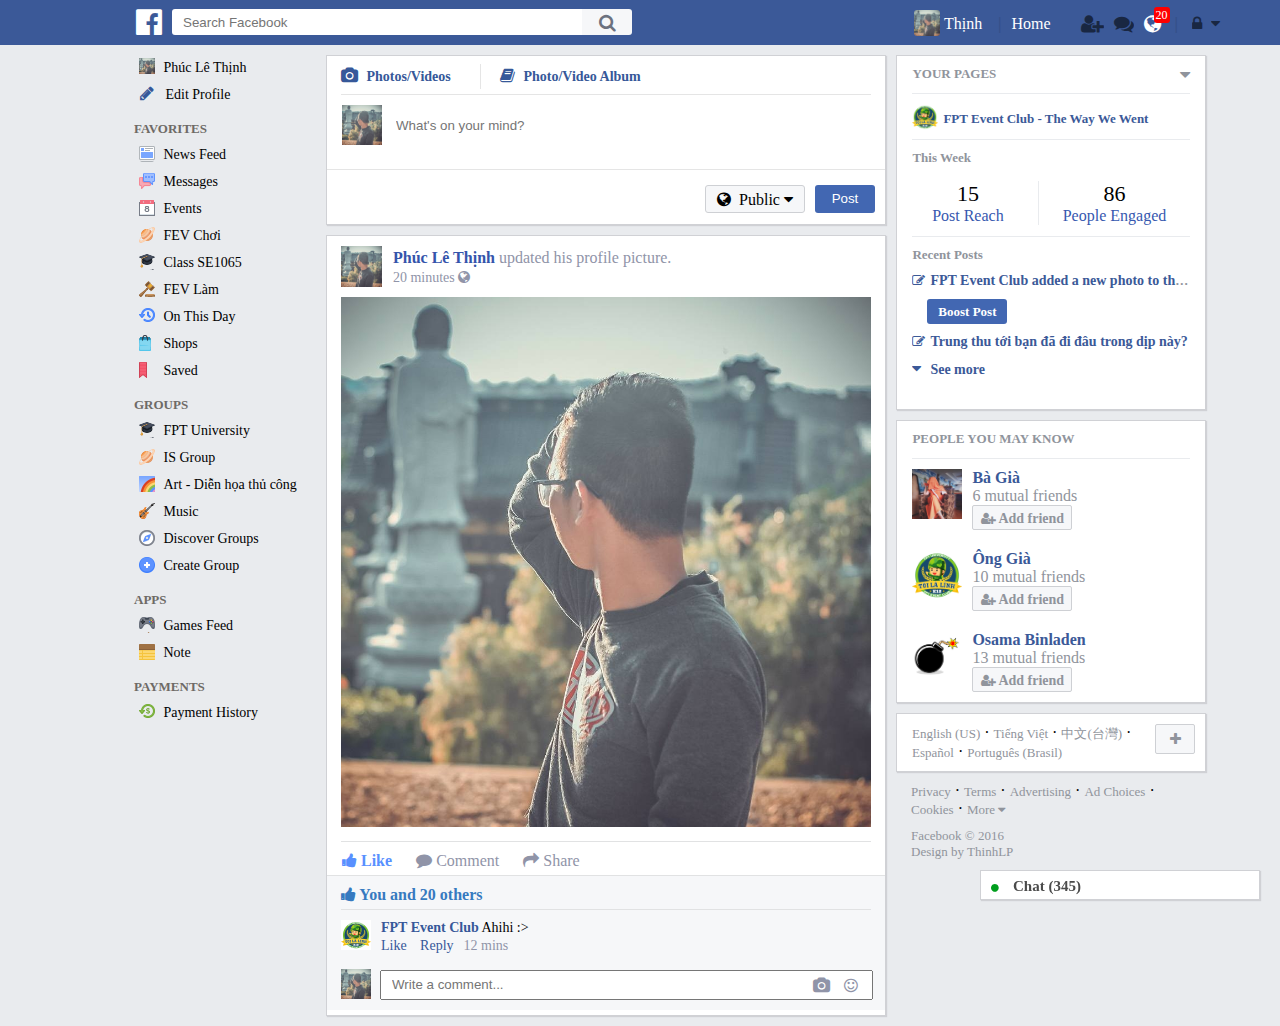
<file: index.html>
<!DOCTYPE html>
<html>

<head>
    <title>Facebook</title>
    <meta charset="utf-8">
    <meta name="viewport" content="width=device-width, initial-scale=1">
    <link rel="stylesheet" href="css/main.css">
    <link rel="stylesheet" href="font-awesome/css/font-awesome.min.css">
    <script src="jquery-3.1.0.min.js"></script>
</head>

<body>
    <header id="main-header-wrapper">
        <div id="main-header">
            <!--            <i class="fa fa-facebook-official" aria-hidden="true"></i>-->
            <form id="search-form">
                <a href="#"><i class="fa fa-facebook-official" aria-hidden="true"></i></a>
                <input type="text" placeholder="Search Facebook">
                <button type="submit"><i class="fa fa-search" aria-hidden="true"></i></button>
            </form>
            <div id="header-info">
                <div id="header-info-content">
                    <span id="fb-info">
                        <img src="img/profile_img.jpg">
                        <span>Thịnh</span>
                    </span>
                    <span class="fb-spliter"> | </span>
                    <span id="fb-home">Home</span>
                    <span id="fb-noti">
                        <i class="fa fa-user-plus" aria-hidden="true"></i>
                        <i class="fa fa-comments" aria-hidden="true"></i>
                        <i class="fa fa-globe have-number" aria-hidden="true"><span class="noti-number">20</span></i>

                    </span>
                    <span class="fb-spliter"> | </span>
                    <span id="fb-setting">
                        <i class="fa fa-lock" aria-hidden="true"></i>
                        <i class="fa fa-caret-down" aria-hidden="true"></i>
                    </span>
                </div>

            </div>
        </div>

    </header>
    <section id="main-body-wrapper">
        <section id="main-body">
            <aside id="main-body-left">
                <ul class="user-info-list">
                    <li>
                        <img src="img/profile_img.jpg">
                        <a href="#">Phúc Lê Thịnh</a>
                    </li>
                    <li>
                        <i class="fa fa-pencil" aria-hidden="true"></i>
                        <a href="#">Edit Profile</a>
                    </li>
                </ul>
                <span class="info-title">FAVORITES</span>
                <ul class="user-info-list">
                    <li>
                        <div class="icon-fb icon-news-feed"></div>
                        <a href="#"> News Feed</a>
                    </li>
                    <li>
                        <div class="icon-fb icon-mess"></div>
                        <a href="#">Messages</a>
                    </li>
                    <li>
                        <div class="icon-fb icon-event"></div>
                        <a href="#">Events</a>
                    </li>
                    <li>
                        <div class="icon-fb icon-group1"></div>
                        <a href="#">FEV Chơi</a>
                    </li>
                    <li>
                        <div class="icon-fb icon-group2"></div>
                        <a href="#">Class SE1065</a>
                    </li>
                    <li>
                        <div class="icon-fb icon-group3"></div>
                        <a href="#">FEV Làm</a>
                    </li>
                    <li>
                        <div class="icon-fb icon-group4"></div>
                        <a href="#">On This Day</a>
                    </li>
                    <li>
                        <div class="icon-fb icon-shop"></div>
                        <a href="#">Shops</a>
                    </li>
                    <li>
                        <div class="icon-fb icon-save"></div>
                        <a href="#">Saved</a>
                    </li>
                </ul>
                <span class="info-title">GROUPS</span>
                <ul class="user-info-list">
                    <li>
                        <div class="icon-fb icon-group2"></div>
                        <a href="#">FPT University</a>
                    </li>
                    <li>
                        <div class="icon-fb icon-group5"></div>
                        <a href="#">IS Group</a>
                    </li>
                    <li>
                        <div class="icon-fb icon-group6"></div>
                        <a href="#">Art - Diễn họa thủ công</a>
                    </li>
                    <li>
                        <div class="icon-fb icon-group7"></div>
                        <a href="#">Music</a>
                    </li>
                    <li>
                        <div class="icon-fb icon-group-discover"></div>
                        <a href="#">Discover Groups</a>
                    </li>
                    <li>
                        <div class="icon-fb icon-group-create"></div>
                        <a href="#">Create Group</a>
                    </li>
                </ul>
                <span class="info-title">APPS</span>
                <ul class="user-info-list">
                    <li>
                        <div class="icon-fb icon-game-feed"></div>
                        <a href="#">Games Feed</a>
                    </li>
                    <li>
                        <div class="icon-fb icon-note"></div>
                        <a href="#">Note</a>
                    </li>
                </ul>
                <span class="info-title">PAYMENTS</span>
                <ul class="user-info-list">
                    <li>
                        <div class="icon-fb icon-payment"></div>
                        <a href="#">Payment History</a>
                    </li>
                </ul>
            </aside>
            <section id="main-body-middle">
                <form id="post-status" class="fb-box">
                    <div id="status-photo">
                        <span class="status-photo-span">
                            <i class="fa fa-camera" aria-hidden="true"></i>
                            Photos/Videos
                            <span class="func-hover-bottom">Photos/Videos</span>
                        </span>
                        <span class="status-photo-span">
                            <i class="fa fa-book" aria-hidden="true"></i>
                            Photo/Video Album
                             <span class="func-hover-bottom">Photos/Video Album</span>
                        </span>
                    </div>
                    <div id="status-content">
                        <img src="img/profile_img.jpg ">
                        <input type="text" placeholder="What's on your mind?">
                    </div>
                    <div id="status-action">
                        <div id="status-reaction">
                        </div>
                        <div id="status-button">
                            <div id="status-mode">
                                <i class="fa fa-globe" aria-hidden="true"></i> &nbsp;Public
                                <i class="fa fa-caret-down" aria-hidden="true"></i>
                                <span class="func-hover-top">Public</span>
                            </div>
                            <button type="submit" class="button-hover">Post</button>
                        </div>

                    </div>
                </form>
                <!-- Post -->
                <div class="user-post fb-box">

                    <div class="user-post-title">
                        <a href="#"><img src="img/profile_img.jpg"></a>
                        <span><a href="#">Phúc Lê Thịnh</a> updated his profile picture.</span>
                        <span>20 minutes <i class="fa fa-globe" aria-hidden="true"></i> </span>
                    </div>
                    <div class="user-post-content">
                        <img src="img/profile_img.jpg">
                    </div>
                    <div class="user-post-reaction">
                        <span class="user-post-active"><i class="fa fa-thumbs-up" aria-hidden="true"></i> Like</span>
                        <span><i class="fa fa-comment" aria-hidden="true"></i> Comment</span>
                        <span><i class="fa fa-share" aria-hidden="true"></i> Share</span>

                    </div>
                    <div class="user-post-comment">
                        <div class="user-post-number"><i class="fa fa-thumbs-up" aria-hidden="true"></i> <a href="#" class="number-of-like">You and 20 others</a>
                        </div>
                        <div class="user-friend-comment">
                            <div class="user-friend-img">
                                <a href="#"><img src="img/fanpage.png"></a>
                            </div>
                            <div class="user-friend-content">
                                <a href="#" class="friend-comment-name">FPT Event Club</a>
                                <span class="friend-comment-content"> Ahihi :></span>
                                <div class="friend-comment-reaction">
                                    <a href="#">Like</a>
                                    <a href="#">Reply</a><span>12 mins</span>
                                </div>

                            </div>

                        </div>
                        <div class="user-input-comment">
                            <img src="img/profile_img.jpg">
                            <div class="user-input-comment-box">
                                <input type="text" placeholder="Write a comment...">
                                <div class="user-input-emotion">
                                    <span><i class="fa fa-camera" aria-hidden="true"></i></span>
                                    <span><i class="fa fa-smile-o" aria-hidden="true"></i></span>
                                </div>
                            </div>
                        </div>
                    </div>
                </div>

            </section>
            <aside id="main-body-right">
                <div class="fb-box" id="user-page">
                    <div class="box-tittle">YOUR PAGES <i class="fa fa-caret-down i-right" aria-hidden="true" id="fpage-down"></i></div>
                    <div id="user-page-content">
                        <div class="box-tittle fp-info">
                            <img src="img/fanpage.png" id="fp-img"><a href="#" id="fp-name">FPT Event Club - The Way We Went</a>
                        </div>
                        <div class="box-tittle">
                            <div>This Week</div>
                            <div id="fp-parameter">
                                <div class="fp-param-detail">
                                    <a href="#" class="fp-number">15</a>
                                    <a href="#" class="fp-description">Post Reach</a>
                                </div>
                                <div class="fp-param-detail">
                                    <a href="#" class="fp-number">86</a>
                                    <a href="#" class="fp-description">People Engaged</a>
                                </div>
                            </div>
                        </div>
                        <div class="box-tittle" id="recent-post">
                            <span>Recent Posts</span>
                            <span class="fp-topic"><i class="fa fa-pencil-square-o" aria-hidden="true"></i><a href="#">FPT Event Club added a new photo to the album</a></span>
                            <span id="boost-post" class="button-hover">Boost Post</span>
                            <span class="fp-topic"><i class="fa fa-pencil-square-o" aria-hidden="true"></i><a href="#">Trung thu tới bạn đã đi đâu trong dịp này?</a></span>
                            <span class="fp-topic see-more"><i class=" fa fa-caret-down " aria-hidden="true "></i>
                        <a href="#">See more</a>
                        </span>
                        </div>
                    </div>
                </div>
                <div class="fb-box" id="add-friend">
                    <div class="box-tittle">PEOPLE YOU MAY KNOW</div>
                    <ul class="add-friend-list">
                        <li>
                            <div class="add-friend-img">
                                <a href="#"><img src="img/add_friend_1.jpg"></a>
                            </div>
                            <div class="add-friend-info">
                                <a href="#" class="add-fr-name">Bà Già</a>
                                <a href="#" class="add-fr-mutual">6 mutual friends</a>
                                <span class="add-fr-button span-button"><i class="fa fa-user-plus" aria-hidden="true"></i> Add friend</span>
                            </div>
                        </li>
                        <li>
                            <div class="add-friend-img">
                                <a href="#"><img src="img/fanpage.png"></a>
                            </div>
                            <div class="add-friend-info">
                                <a href="#" class="add-fr-name">Ông Già</a>
                                <a href="#" class="add-fr-mutual">10 mutual friends</a>
                                <span class="add-fr-button span-button"><i class="fa fa-user-plus" aria-hidden="true"></i> Add friend</span>
                            </div>
                        </li>
                        <li>
                            <div class="add-friend-img">
                                <a href="#"><img src="img/add_friend_3.png"></a>
                            </div>
                            <div class="add-friend-info">
                                <a href="#" class="add-fr-name">Osama Binladen</a>
                                <a href="#" class="add-fr-mutual">13 mutual friends</a>
                                <span class="add-fr-button span-button"><i class="fa fa-user-plus" aria-hidden="true"></i> Add friend</span>
                            </div>
                        </li>
                    </ul>
                </div>
                <div class="fb-box">
                    <ul class="language-wrapper">
                        <li><a href="#">English (US)</a> · </li>
                        <li><a href="#">Tiếng Việt</a> · </li>
                        <li><a href="#">中文(台灣)</a> · </li>
                        <li><a href="#">Español</a> · </li>
                        <li><a href="#">Português (Brasil)</a></li>
                    </ul>
                    <span class="language-plus span-button"><i class="fa fa-plus" aria-hidden="true"></i></span>
                </div>
                <ul class="language-wrapper">
                    <li><a href="#">Privacy</a> · </li>
                    <li><a href="#">Terms</a> · </li>
                    <li><a href="#">Advertising</a> · </li>
                    <li><a href="#">Ad Choices</a> · </li>
                    <li><a href="#">Cookies</a> · </li>
                    <li><a href="#">More <i class="fa fa-caret-down" aria-hidden="true"></i></a> </li>
                </ul>
                <span class="footer">Facebook &copy; 2016</span>
                <span class="footer">Design by ThinhLP</span>
                <div id="messger-box-toogle" class="fb-box">
                    <i class="fa fa-circle" id="fb-online" aria-hidden="true"></i> <span>Chat (345)</span>
                </div>
                <div id="messger-box" class="fb-box">
                    <div class="messger-tittle">
                        Chat
                        <div class="messger-setting">
                            <i class="fa fa-pencil-square-o" aria-hidden="true" id="mess-set"> <span class="new-message-hover">New Message</span></i>
                            <i class="fa fa-cog" aria-hidden="true" id="mess-op"> <span class="option-hover">Options</span></i>

                        </div>
                    </div>
                    <ul class="list-friend">
                        <li>
                            <img src="img/profile_img.jpg"><span class="friend-name">Phúc Lê Thịnh</span>
                            <span><i class="fa fa-circle" aria-hidden="true"></i></span>
                            <div class="friend-profile fb-box">
                                <img src="img/profile_img.jpg">
                                <div class="friend-profile-content">
                                    <span class="friend-profile-name add-fr-name">Phúc Lê Thịnh</span>
                                    <span class="friend-profile-follower">12345 followers</span>
                                    <span class="friend-profile-mutual"><i class="fa fa-users" aria-hidden="true"></i> 123 mutuals friends include <a href="#">FPT Event Club</a>, <a href="#">Han Vy</a></span>
                                </div>
                            </div>
                        </li>
                        <li>
                            <img src="img/fanpage.png"><span class="friend-name">FPT Event Club</span>
                            <span><i class="fa fa-circle" aria-hidden="true"></i></span>
                            <div class="friend-profile fb-box">
                                <img src="img/fanpage.png">
                                <div class="friend-profile-content">
                                    <span class="friend-profile-name add-fr-name">FPT Event Club</span>
                                    <span class="friend-profile-follower">12345 followers</span>
                                    <span class="friend-profile-mutual"><i class="fa fa-users" aria-hidden="true"></i> 123 mutuals friends include <a href="#">FPT Event Club</a>, <a href="#">Han Vy</a></span>
                                </div>
                            </div>
                        </li>
                        <li>
                            <img src="img/friend_1.jpg"><span class="friend-name">Han Vy</span>
                            <span><i class="fa fa-circle" aria-hidden="true"></i></span>
                        </li>
                        <li>
                            <img src="img/friend_2.jpg"><span class="friend-name">Phuc Duong</span>
                            <span><i class="fa fa-circle" aria-hidden="true"></i></span>
                        </li>
                        <li>
                            <img src="img/friend_3.jpg"><span class="friend-name">Hieu Pham</span>
                            <span><i class="fa fa-circle" aria-hidden="true"></i></span>
                        </li>
                        <li>
                            <img src="img/friend_4.jpg"><span class="friend-name">Nguyễn Ngọc Phương Trinh</span>
                            <span><i class="fa fa-circle" aria-hidden="true"></i></span>
                        </li>
                        <li>
                            <img src="img/friend_5.jpg"><span class="friend-name">Nguyễn Bích Ngọc</span>
                            <span><i class="fa fa-circle" aria-hidden="true"></i></span>
                        </li>
                        <li>
                            <img src="img/fanpage.png"><span class="friend-name">Én Nhi</span>
                            <span><i class="fa fa-circle" aria-hidden="true"></i></span>
                        </li>
                    </ul>
                    <div class="search-friend">
                        <input type="text" placeholder="Search">
                        <i class="fa fa-search" aria-hidden="true"></i>
                    </div>
                </div>

            </aside>
        </section>
    </section>

    <!--
<footer>
    &copy; 2016 by Facebook
</footer>
-->
    <script>
        $(document).ready(function() {
            $(".messger-tittle").click(function() {
                $("#messger-box").hide();
                $("#messger-box-toogle").show();
            });
            $("#messger-box-toogle").click(function() {
                $("#messger-box").show();
                $("#messger-box-toogle").hide();
            });
            $("#fpage-down").click(function() {
                $("#user-page-content").toggle();

            });

        });

    </script>
</body>

</html>
</file>
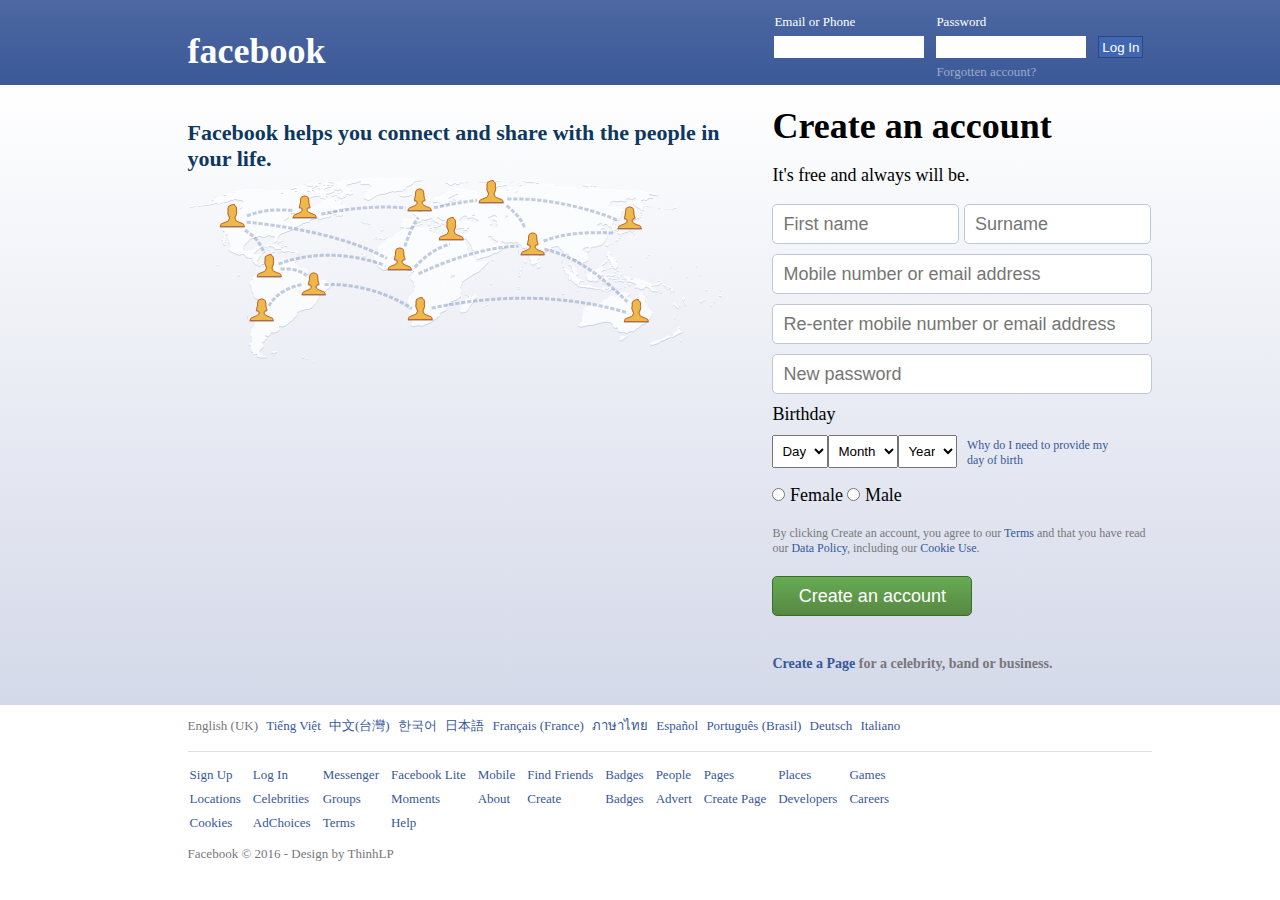
<file: register.html>
<!DOCTYPE html>
<html>

<head>
    <title>Register</title>
    <meta charset="utf-8">
    <meta name="viewport" content="width=device-width, initial-scale=1">
    <link rel="stylesheet" href="css/register.css">
    <link rel="stylesheet" href="font-awesome/css/font-awesome.min.css">
</head>

<body>
    <header id="register-title-wrapper">
        <div id="register-title">
            <a href="#" id="logo">facebook</a>
            <form id="form-login" method="post">
                <table border="0">
                    <tbody>
                        <tr>
                            <td>Email or Phone</td>
                            <td>Password</td>
                            <td></td>
                        </tr>
                        <tr>
                            <td>
                                <input type="text" />
                            </td>
                            <td>
                                <input type="password" />
                            </td>
                            <td>
                                <button type="submit">Log In</button>
                            </td>
                        </tr>
                        <tr>
                            <td></td>
                            <td><a href="#">Forgotten account?</a></td>
                            <td></td>
                        </tr>
                    </tbody>
                </table>
            </form>
        </div>
    </header>
    <section id="register-main-wrapper">
        <div id="register-main">
            <div id="register-main-left">
                <span class="intro">Facebook helps you connect and share with the people in your life.</span>
                <img src="img/register.png">
            </div>
            <div id="register-main-right">
                <form method="post" id="form-register">
                    <span class="form-title">Create an account</span>
                    <span class="small-title">It's free and always will be.</span>
                    <input type="text" placeholder="First name" class="half-field" />
                    <input type="text" placeholder="Surname" class="half-field" />
                    <input type="text" placeholder="Mobile number or email address" />
                    <input type="text" placeholder="Re-enter mobile number or email address" />
                    <input type="password" placeholder="New password" />
                    <label>Birthday</label>
                    <div id="birthday">
                        <select id="b-day">
                            <option>Day</option>
                        </select>
                        <select id="b-month">
                            <option>Month</option>
                        </select>
                        <select id="b-year">
                            <option>Year</option>
                        </select>
                        <div class="clear"></div>
                        <a href="/" class="link-help">Why do I need to provide my day of birth</a>
                    </div>
                    <input type="radio" name="sex" /> Female
                    <input type="radio" name="sex" /> Male
                    <div id="terms">
                        By clicking Create an account, you agree to our <a href="/">Terms</a> and that you have read our <a href="/">Data Policy</a>, including our <a href="/">Cookie Use</a>.
                    </div>
                    <button type="submit">Create an account</button>
                    <div class="another-info"><a href="#">Create a Page</a> for a celebrity, band or business.
                    </div>
                </form>
            </div>
        </div>
    </section>
    <footer>
        <div id="f-language">
            <ul>
                <li>English (UK)</li>
                <li>
                    <a href="/">Tiếng Việt</a>
                </li>
                <li>
                    <a href="/">中文(台灣)</a>
                </li>
                <li>
                    <a href="/">한국어</a>
                </li>
                <li>
                    <a href="/">日本語</a>
                </li>
                <li>
                    <a href="/">Français (France)</a>
                </li>
                <li>
                    <a href="/">ภาษาไทย</a>
                </li>
                <li>
                    <a href="/">Español</a>
                </li>
                <li>
                    <a href="/">Português (Brasil)</a>
                </li>
                <li>
                    <a href="/">Deutsch</a>
                </li>
                <li>
                    <a href="/">Italiano</a>
                </li>
                <li>

                </li>
            </ul>
        </div>
        <div id="f-navigation">
            <table border="0">
                <tr>
                    <td>
                        <a href="/">Sign Up</a>
                    </td>
                    <td>
                        <a href="/">Log In</a>
                    </td>
                    <td>
                        <a href="/">Messenger</a>
                    </td>
                    <td>
                        <a href="/">Facebook Lite</a>
                    </td>
                    <td>
                        <a href="/">Mobile</a>
                    </td>
                    <td>
                        <a href="/">Find Friends</a>
                    </td>
                    <td>
                        <a href="/">Badges</a>
                    </td>
                    <td>
                        <a href="/">People</a>
                    </td>
                    <td>
                        <a href="/">Pages</a>
                    </td>
                    <td>
                        <a href="/">Places</a>
                    </td>
                    <td>
                        <a href="/">Games</a>
                    </td>
                </tr>
                <tr>
                    <td>
                        <a href="/">Locations</a>
                    </td>
                    <td>
                        <a href="/">Celebrities</a>
                    </td>
                    <td>
                        <a href="/">Groups</a>
                    </td>
                    <td>
                        <a href="/">Moments</a>
                    </td>
                    <td>
                        <a href="/">About</a>
                    </td>
                    <td>
                        <a href="/">Create</a>
                    </td>
                    <td>
                        <a href="/">Badges</a>
                    </td>
                    <td>
                        <a href="/">Advert</a>
                    </td>
                    <td>
                        <a href="/">Create Page</a>
                    </td>
                    <td>
                        <a href="/">Developers</a>
                    </td>
                    <td>
                        <a href="/">Careers</a>
                    </td>
                </tr>
                <tr>
                    <td>
                        <a href="/">Cookies</a>
                    </td>
                    <td>
                        <a href="/">AdChoices</a>
                    </td>
                    <td>
                        <a href="/">Terms</a>
                    </td>
                    <td>
                        <a href="/">Help</a>
                    </td>
                </tr>
            </table>

        </div>
        <div id="f-copyright">Facebook &copy; 2016 - Design by ThinhLP</div>
    </footer>

</body>

</html>
</file>
<file: css/main.css>
*,
html {
    padding: 0;
    margin: 0;
    box-sizing: border-box;
}
header,
nav,
footer,
section {
    display: block;
}
body {
    background-color: #E9EBEE;
    font-family: serif, sans-serif;
    min-width: 1340px;
}
a {
    text-decoration: none;
    color: #000;
}

/*Format for Main header*/

#main-header-wrapper {
    background-color: #3B5998;
    color: white;
    height: 45px;
    width: 100%;
    position: fixed;
    z-index: 1000;
    min-width: 1360px;
}
div#main-header {
    width: 80%;
    margin: 0 auto;
    height: 30px;
}
form#search-form {
    display: inline-block;
    border-radius: 3px;
    width: 58%;
    transform: translateY(7px);
}
form#search-form a i {
    display: inline-block;
    font-size: 30px;
    float: left;
    margin-right: 10px;
    color: white;
}
form#search-form:after {
    content: ' ';
    display: block;
    clear: both;
}
form#search-form > input,
form#search-form > button {
    outline: 0;
    height: 26px;
    border: 1px solid transparent;
    transform: translateY(2px);
}
form#search-form > input {
    float: left;
    padding-left: 10px;
    width: 65%;
    border-top-left-radius: 3px;
    border-bottom-left-radius: 3px;
}
form#search-form > button {
    width: 50px;
    background-color: #F6F7F9;
    border-top-right-radius: 3px;
    border-bottom-right-radius: 3px;
    cursor: pointer;
}
form#search-form > button > i {
    font-size: 18px;
    line-height: 26px;
    color: #6C727F;
}
div#header-info {
    width: 310px;
    display: inline-block;
    height: 26px;
    float: right;
    transform: translateY(10px);
}
div#header-info:after {
    content: ' ';
    display: block;
    clear: both;
}
div#header-info-content {
    width: 100%;
}
#fb-info,
#fb-home,
.fb-spliter,
#fb-noti,
#fb-setting {
    display: inline-block;
    transform: translateY(-7px);
    font-weight: 400;
    cursor: pointer;
}
#fb-info {
    width: 80px;
    height: 26px;
}
#fb-info img {
    width: 26px;
    height: 26px;
    border-radius: 3px;
    transform: translateY(7px);
}
#fb-info span {
    height: 26px;
    line-height: 26px;
    display: inline-block;
}
.fb-spliter {
    outline: none;
    color: #355089;
    font-weight: bold;
}
#fb-home {
    width: 40px;
    margin-left: 6px;
}
#fb-noti {
    width: 90px;
    color: #0B121E;
    font-size: 20px;
    margin-left: 20px;
    margin-right: 5px;
    transform: translateY(-5px);
}
#fb-noti i {
    margin-left: 5px;
    opacity: 0.7;
}
#fb-noti i:hover {
    opacity: 1;
}
.have-number {
    color: #fff;
    position: relative;
    opacity: 1!important;
}
.noti-number {
    position: absolute;
    background-color: red;
    display: block;
    font-size: 12px;
    width: 16px;
    height: 16px;
    line-height: 16px;
    text-align: center;
    border-radius: 3px;
    top: -7px;
    left: 10px;
}
#fb-setting {
    color: #0B121E;
    margin-left: 5px;
}
#fb-setting i {
    margin-left: 5px;
    opacity: 0.7;
}
#fb-setting i:hover {
    opacity: 1;
}
#main-header-wrapper:after {
    content: ' ';
    display: block;
    clear: both;
}

/*Format for Main body */


/*************************/

section#main-body-wrapper {
    width: 100%;
}
section#main-body-middle a:hover {
    text-decoration: underline;
}
#main-body-right a:hover {
    text-decoration: underline;
}
section#main-body {
    position: relative;
    top: 55px;
    width: 80%;
    margin: 0 auto;
    margin-bottom: 50px;
}
aside#main-body-left {
    width: 182px;
    margin-right: 10px;
    font-size: 14px;
    float: left;
}
section#main-body-middle {
    width: 560px;
    float: left;
}
#main-body-right {
    float: left;
    margin-left: 10px;
    width: 310px;
}

/*
aside#main-body-left,
section#main-body-middle,
{}
*/

aside#main-body-right:after {
    content: ' ';
    display: block;
    clear: both;
}
section#main-body:after {
    content: ' ';
    display: block;
    clear: both;
}

/* Format for left main body */

.user-info-list {
    width: 100%;
    list-style: none;
}
.user-info-list > li > img {
    width: 16px;
    height: 16px;
    margin-right: 5px;
    transform: translateY(2px);
    margin-left: 5px;
}
.user-info-list li {
    display: block;
    height: 25px;
    line-height: 25px;
    width: 100%;
    margin-bottom: 2px;
}
.user-info-list > li > a {
    display: inline-block;
}
.user-info-list > li:hover {
    background-color: #DDDFE2;
}
.user-info-list> li > i {
    font-size: 16px;
    display: inline-block;
    width: 25px;
    margin-right: 3px;
    text-align: center;
    color: #365899;
}
.info-title {
    margin-top: 14px;
    margin-bottom: 5px;
    display: block;
    color: #6E6A66;
    font-weight: bold;
    font-size: 13px;
}

/* Format for middle of main body */

.fb-box {
    background-color: white;
    border: 1px solid #D0D1D5;
    box-shadow: 1px 1px 1px #D0D1D5;
    margin-bottom: 10px;
    position: relative;
}
#post-status {
    display: block;
    width: 100%;
    height: 170px;
}
#status-photo {
    color: #365899;
    font-weight: bold;
    width: 95%;
    margin-top: 8px;
    margin-left: auto;
    margin-right: auto;
    border-bottom: 1px solid #E5E5E5;
}
.status-photo-span {
    display: inline-block;
    font-size: 14px;
    height: 25px;
    line-height: 25px;
    cursor: pointer;
    margin-bottom: 5px;
    position: relative;
}
.func-hover-bottom {
    display: none;
    position: absolute;
    background-color: #000;
    color: #fff;
    text-align: center;
    padding: 5px 10px;
    border: none;
    z-index: 999;
    left: 10px;
}
.func-hover-bottom:after {
    content: ' ';
    position: absolute;
    display: block;
    width: 0;
    height: 0;
    border: 5px solid transparent;
    border-bottom-color: #000;
    bottom: 100%;
    right: 50%;
    transform: translateX(50%);
}
.func-hover-top {
    display: none;
    position: absolute;
    background-color: #000;
    color: #fff;
    text-align: center;
    padding: 5px 10px;
    border: none;
    z-index: 999;
    top: -45px;
    left: 0px;
    transform: translateX(50%);
}
.func-hover-top:after {
    content: ' ';
    position: absolute;
    display: block;
    width: 0;
    height: 0;
    border: 5px solid transparent;
    border-top-color: #000;
    top: 100%;
    right: 50%;
    transform: translateX(50%);
}
.status-photo-span:hover .func-hover-bottom {
    display: block;
}
.status-photo-span:hover {
    background-color: #F6F7F9;
}
#status-photo>span:nth-of-type(1) {
    width: 140px;
    border-right: 1px solid #E5E5E5;
}
#status-photo>span:nth-of-type(2) {
    margin-left: 15px;
    width: 160px;
}
#status-photo span i {
    margin-right: 5px;
    font-size: 16px;
}
#status-content {
    width: 100%;
    padding: 10px 15px;
    padding-bottom: 20px;
    border-bottom: 1px solid #E5E5E5;
}
#status-content img {
    width: 40px;
    height: 40px;
}
#status-content input {
    outline: 0;
    border: 0;
    width: 80%;
    margin-left: 10px;
    transform: translateY(-15px);
}
#status-button {
    float: right;
    width: 170px;
    height: 30px;
    margin-top: 15px;
    margin-right: 10px;
}
#status-action button {
    width: 60px;
    height: 28px;
    transform: translateY(-2px);
}
.button-hover {
    background-color: #4267B2;
    color: #fff;
    border-radius: 3px;
    cursor: pointer;
    border: none;
    outline: none;
}
.button-hover:hover {
    background-color: #365899;
}
#status-mode {
    display: inline-block;
    width: 100px;
    height: 28px;
    text-align: center;
    line-height: 28px;
    background-color: #F6F7F9;
    border: 1px solid #CED0D4;
    border-radius: 3px;
    cursor: pointer;
    margin-right: 6px;
    position: relative;
}
#status-action:after {
    content: ' ';
    display: block;
    clear: both;
}
#status-mode:hover .func-hover-top {
    display: block;
}
#status-mode:hover {
    background-color: #E9EBEE;
}
.user-post {
    margin-top: 10px;
    margin-bottom: 10px;
    width: 100%;
}
.user-post-title,
.user-post-content {
    width: 95%;
    margin: 10px auto;
}
.user-post-title {
    font-size: 16px;
    color: #9094A8;
    height: 41px;
}
.user-post-title a {
    color: #3454AB;
    font-weight: bold;
}
.user-post-title span {
    display: block;
    transform: translate(52px, -42px);
}
.user-post-title span:nth-of-type(2) {
    font-size: 14px;
    margin-top: 3px;
}
.user-post-title >a >img {
    width: 41px;
    height: 41px;
}
.user-post-content {
    padding-bottom: 10px;
    border-bottom: 1px solid #E1E2E3;
}
.user-post-content img {
    width: 100%;
}
.user-post-reaction {
    color: #9094A8;
    padding-bottom: 5px;
    border-bottom: 1px solid #E1E2E3;
}
.user-post-reaction span {
    margin-left: 15px;
    margin-right: 5px;
    cursor: pointer;
}
.user-post-active {
    color: #5890FF;
    font-weight: bold;
}
.user-post-comment {
    background-color: #F6F7F9;
    width: 100%;
    padding-top: 10px;
}
.user-post-comment img {
    width: 30px;
    height: 30px;
}
.user-post-number {
    width: 95%;
    margin: 0 auto;
    padding-bottom: 5px;
    border-bottom: 1px solid #E1E2E3;
    color: #367AC0;
    font-weight: bold;
}
.user-friend-comment {
    width: 95%;
    margin: 10px auto;
    font-size: 14px;
    display: table;
}
.user-friend-img,
.user-friend-content {
    float: left;
}
.friend-comment-name {
    color: #365899;
    font-weight: bold;
}
.user-friend-comment:after {
    content: ' ';
    display: block;
    clear: both;
}
.user-friend-content {
    margin-left: 10px;
    margin-bottom: 5px;
}
.friend-comment-reaction {
    margin-top: 2px;
}
.friend-comment-reaction a {
    color: #365899;
    margin-right: 10px;
}
.friend-comment-reaction span {
    color: #9094A8;
}
.user-input-comment {
    width: 95%;
    margin: 0 auto;
    margin-bottom: 5px;
}
.user-input-comment-box {
    display: inline-block;
    width: 93%;
    position: relative;
}
.user-input-comment-box input {
    width: 100%;
    height: 30px;
    padding-left: 10px;
    padding-right: 65px;
    outline: 0;
    transform: translate(5px, -10px);
}
.user-input-comment-box span {
    color: #9094A8;
    margin-right: 10px;
    cursor: pointer;
}
.user-input-emotion {
    position: absolute;
    right: 0;
    top: -3px;
}
.number-of-like {
    color: #367AC0;
}

/*Format for right main body*/

.i-right {
    float: right;
}
.i-right:after {
    content: ' ';
    display: block;
    clear: both;
}
#user-page {
    width: 100%;
    color: #90949C;
    font-size: 13px;
    font-weight: bold;
}
.box-tittle {
    display: block;
    width: 90%;
    margin: 10px auto;
    padding-bottom: 11px;
    border-bottom: 1px solid #E9EBEE;
    font-size: 13px;
    color: #90949C;
    font-weight: bold;
}
.box-tittle a:hover {
    text-decoration: underline;
}
.box-tittle > i {
    font-size: 18px;
    cursor: pointer;
}
.fp-info {
    padding-bottom: 5px;
}
#fp-img {
    width: 26px;
    height: 26px;
    margin-right: 5px;
}
#fp-name {
    color: #3B5998;
    display: inline-block;
    transform: translateY(-7px);
}
#fp-parameter {
    width: 100%;
    display: table;
    margin: 0 auto;
    margin-top: 15px;
}
.fp-param-detail {
    /*    display: inline-block;*/
    display: table-cell;
}
.fp-param-detail:first-child {
    border-right: 1px solid #E9EBEE;
    padding-right: 15px;
}
.fp-number,
.fp-description {
    display: block;
    text-align: center;
}
.fp-number {
    color: #000;
    font-size: 22px;
    font-weight: normal;
}
.fp-description {
    color: #3658AF;
    font-size: 16px;
    font-weight: normal;
}
#recent-post {
    border-bottom: none;
}
#recent-post span {
    display: block;
    white-space: nowrap;
    overflow: hidden;
    text-overflow: ellipsis;
    margin: 10px 0px;
}
#boost-post {
    display: block;
    width: 80px;
    height: 25px;
    text-align: center;
    line-height: 25px;
    border-radius: 3px;
    transform: translateX(15px);
    cursor: pointer;
}
.fp-topic a {
    color: #3B5998;
    font-size: 14px;
    margin-left: 5px;
}
.fp-topic i {
    color: #3B5998;
}
.see-more {
    font-size: 16px;
}
#add-friend {
    margin-top: 10px;
    width: 100%;
}
.add-friend-list {
    list-style: none;
    width: 90%;
    margin: 0 auto;
}
.add-friend-list li {
    margin-top: 10px;
    padding-bottom: 10px;
}
.add-friend-img,
.add-friend-info {
    float: left;
}
.add-friend-list li img {
    width: 50px;
    height: 50px;
    margin-right: 10px;
}
.add-friend-list li:after {
    content: ' ';
    display: block;
    clear: both;
}
.add-fr-name,
.add-fr-mutual,
.add-fr-button {
    display: block;
}
.add-fr-name {
    color: #3B5998;
    font-weight: bold;
}
.add-fr-mutual {
    color: #90949C;
}
.span-button {
    background-color: #F6F7F9;
    color: #90949C;
    border: 1px solid #CED0D4;
    border-radius: 2px;
    text-align: center;
    font-size: 14px;
    font-weight: bold;
    cursor: pointer;
}
.span-button:hover {
    background-color: #E9EBEE;
}
.add-fr-button {
    width: 100px;
    height: 25px;
    line-height: 25px;
}
.add-fr-button i {
    font-size: 13px;
}
.language-wrapper {
    width: 85%;
    margin: 10px 15px;
    list-style: none;
}
.language-wrapper li {
    display: inline-block;
}
.language-wrapper li a {
    color: #90949C;
    font-size: 13px;
}
.footer {
    color: #90949C;
    font-size: 13px;
    margin-left: 15px;
    display: block;
}
.language-plus {
    display: block;
    position: absolute;
    width: 40px;
    height: 30px;
    line-height: 30px;
    top: 10px;
    right: 10px;
}
#fp-parameter:hover {
    background-color: #F6F7F9;
}
#messger-box-toogle {
    position: fixed;
    display: block;
    bottom: 0;
    right: 20px;
    width: 280px;
    height: 30px;
    cursor: pointer;
    line-height: 30px;
    padding-left: 10px;
    margin-bottom: 0;
}
#messger-box-toogle > span {
    color: #4B4B4B;
    font-size: 15px;
    font-weight: bold;
}
#fb-online {
    color: #009E1D;
    font-size: 9px;
    margin-right: 10px;
}
#messger-box {
    position: fixed;
    display: none;
    bottom: 0;
    right: 20px;
    width: 280px;
    height: 330px;
    cursor: pointer;
    margin-bottom: 0;
}
.messger-tittle {
    height: 30px;
    width: 100%;
    color: #fff;
    background-color: #3E7CF7;
    line-height: 30px;
    padding-left: 10px;
    font-size: 14px;
    font-weight: bold;
}
.messger-setting {
    position: relative;
    left: 71%;
    display: inline-block;
}
.messger-setting i {
    margin-right: 3px;
    color: #C4CDE0;
    display: relative;
}
.new-message-hover {
    display: none;
    position: absolute;
    background-color: #000;
    width: 100px;
    color: #fff;
    text-align: center;
    padding: 5px 10px;
    top: 25px;
    left: -45px;
    border: none;
    z-index: 999;
}
.new-message-hover:after {
    content: ' ';
    position: absolute;
    display: block;
    width: 0;
    height: 0;
    border: 5px solid transparent;
    border-bottom-color: #000;
    bottom: 100%;
    right: 50%;
    transform: translateX(50%);
}
.option-hover {
    display: none;
    position: absolute;
    background-color: #000;
    width: 65px;
    color: #fff;
    text-align: center;
    padding: 5px 10px;
    top: 25px;
    left: -7px;
    border: none;
    z-index: 999;
}
.option-hover:after {
    content: ' ';
    position: absolute;
    display: block;
    width: 0;
    height: 0;
    border: 5px solid transparent;
    border-bottom-color: #000;
    bottom: 100%;
    right: 50%;
    transform: translateX(50%);
}
.messger-setting i:hover {
    color: #fff;
}
#mess-set:hover .new-message-hover {
    display: block;
}
#mess-op:hover .option-hover {
    display: block;
}
.list-friend {
    list-style: none;
    width: 100%;
    height: 275px;
    /*        overflow-y: scroll;*/
}
.list-friend li {
    padding-left: 10px;
    padding-top: 5px;
    padding-bottom: 5px;
    width: 100%;
    height: 42px;
    position: relative;
    font-size: 14px;
}
.list-friend li:hover {
    background-color: #E9EBEE;
}
.list-friend li img {
    width: 33px;
    height: 33px;
    margin-right: 7px;
}
.list-friend > li > span > i {
    color: #009E1D;
    font-size: 9px;
    margin-right: 10px;
    position: absolute;
    right: 0;
    top: 15px;
}
.friend-profile {
    display: none;
    position: absolute;
    width: 377px;
    height: 152px;
    background-color: #fff;
    left: -390px;
    top: 0px;
}
.friend-profile:after {
    content: ' ';
    display: block;
    width: 0;
    height: 0;
    border: 7px solid transparent;
    border-left-color: #D0D1D5;
    position: absolute;
    left: 100%;
    top: 10%;
}
.list-friend > li:hover .friend-profile {
    display: block;
}
.friend-profile:before {
    content: ' ';
    display: block;
    width: 0;
    height: 0;
    border: 5.5px solid transparent;
    border-left-color: #fff;
    position: absolute;
    left: 100%;
    top: 11%;
    z-index: 100;
}
.friend-profile > img {
    width: 125px!important;
    height: 125px!important;
    float: left;
    margin: 10px 15px;
}
.friend-profile-content {
    float: left;
    margin: 10px 5px;
}
.friend-profile-content:after {
    content: ' ';
    display: block;
    clear: both;
}
.friend-profile-name,
.friend-profile-follower,
.friend-profile-mutual {
    display: block;
}
.friend-profile-name {
    font-size: 17px;
}
.friend-profile-follower {
    font-size: 14px;
    color: #9094A8;
}
.friend-profile-mutual {
    margin-top: 50px;
    text-overflow: ellipsis;
    overflow: hidden;
    width: 210px;
}
.friend-profile-mutual a {
    color: #3B5998;
}
.friend-name {
    display: inline-block;
    transform: translateY(-10px);
}
.search-friend {
    width: 100%;
    border-top: 1px solid #DADFEA;
    color: #A2A5AC;
    position: relative;
    font-size: 13px;
}
.search-friend input {
    outline: 0;
    border: 0;
    width: 100%;
    height: 100%;
    padding-top: 5px;
    padding-left: 25px;
}
.search-friend i {
    position: absolute;
    top: 5px;
    left: 7px;
}

/* Format icon facebook */

.icon-fb {
    display: inline-block;
    background: url('../img/icon.png');
    background-repeat: no-repeat;
    width: 16px;
    height: 16px;
    transform: translateY(3px);
    margin-right: 5px;
    margin-left: 5px;
    cursor: pointer;
}
.icon-news-feed {
    background-position: 0 -828px;
}
.icon-mess {
    background-position: 0 -794px;
}
.icon-event {
    background-position: 0 -522px;
}
.icon-group1 {
    background-position: 0 -1151px;
}
.icon-group2 {
    background-position: 0 -1340px;
}
.icon-group3 {
    background-position: 0 -641px;
}
.icon-group4 {
    background-position: 0 -1016px;
}
.icon-group5 {
    background-position: 0 -1151px;
}
.icon-group6 {
    background-position: 0 -1253px;
}
.icon-group7 {
    background-position: 0 -1423px;
}
.icon-game-feed {
    background-position: 0 -626px;
}
.icon-note {
    background-position: 0 -981px;
}
.icon-group-discover {
    background-position: 0 -709px;
}
.icon-group-create {
    background-position: 0 -692px;
}
.icon-shop {
    background-position: -2px -301px;
}
.icon-save {
    background-position: -4px -1168px;
}
.icon-payment {
    background-position: 0 -1101px;
}
</file>
<file: css/register.css>
*,
html {
    margin: 0;
    padding: 0;
    box-sizing: border-box;
}
body {
    font: 16px Tahoma;
    min-width: 1340px;
}
header,
section,
footer {
    display: block;
}
a {
    text-decoration: none;
}
#register-title-wrapper {
    width: 100%;
    background-color: #3C5A99;
    height: 85px;
    color: #fff;
    background: linear-gradient(#4D68A2, #3B5998);
}
#register-title {
    width: 72%;
    margin: 0 auto;
}
#logo {
    color: #fff;
    display: inline-block;
    font-size: 36px;
    font-weight: 600;
    float: left;
    transform: translateY(30px);
}
#form-login {
    display: inline-block;
    width: 380px;
    float: right;
    font-size: 13px;
    transform: translateY(8px);
}
#register-title:after {
    content: ' ';
    display: block;
    clear: both;
}
#form-login td {
    padding-right: 10px;
    padding-top: 4px;
}
#form-login td a {
    color: #9CABC6;
}
#form-login td a:hover {
    text-decoration: underline;
}
#form-login input[type='text'],
#form-login input[type='password'] {
    width: 150px;
    outline: 0;
    border: 0;
    height: 22px;
    padding-left: 5px;
}
#form-login button {
    border: 1px solid #29487D;
    outline: none;
    width: 45px;
    height: 22px;
    background-color: #4267B2;
    color: #fff;
    cursor: pointer;
}
#form-login button:hover {
    background-color: #365899;
}

/* Format for main body */

#register-main-wrapper {
    background: linear-gradient(#FFF, #D4D9E9);
    height: 620px;
}
#register-main {
    width: 72%;
    margin: 0 auto;
}
#register-main-left {
    float: left;
    padding-top: 35px;
    width: 550px;
    height: 100%;
}
#register-main-right {
    float: right;
    width: 380px;
    height: 100%;
}
#register-main:after {
    content: ' ';
    display: block;
    clear: both;
}
.intro {
    color: #0E385F;
    font-size: 22px;
    font-weight: 600;
    width: 100%;
}
#form-register {
    font-size: 18px;
}
.form-title {
    font-size: 36px;
    font-weight: 600;
    display: block;
    margin-top: 20px;
}
.small-title {
    display: block;
    margin-top: 18px;
    margin-bottom: 18px;
}
#form-register input[type="text"],
#form-register input[type="password"] {
    border: 1px solid #BDC7D8;
    width: 100%;
    height: 40px;
    margin-bottom: 10px;
    border-radius: 5px;
    font-size: 18px;
    padding-left: 10px;
}
.half-field {
    display: inline-block;
    width: 187px !important;
}
#form-register label {
    display: block;
    margin-bottom: 10px;
}
#form-register a {
    color: #365899;
}
#form-register a:hover {
    text-decoration: underline;
}
#b-day,
#b-month,
#b-year {
    padding: 7px 5px;
    float: left;
}
.clear {
    display: block;
    clear: both;
    display: inline-block;
    margin-right: 5px;
}
.link-help {
    font-size: 12px;
    display: inline-block;
    width: 160px;
    height: 30px;
    padding-top: 3px;
    margin-bottom: 20px;
    color: #365899;
}
#terms {
    font-size: 12px;
    margin-top: 20px;
    color: #77777A;
}
#form-register button {
    margin-top: 20px;
    outline: none;
    border: 1px solid #3B6E22;
    width: 200px;
    height: 40px;
    font-size: 18px;
    color: white;
    background: linear-gradient(#66AB53, #578843);
    cursor: pointer;
    border-radius: 5px;
}
#form-register button:hover {
    background: linear-gradient(#81C36B, #598A45);
}
.another-info {
    font-size: 14px;
    font-weight: bold;
    margin-top: 40px;
    color: #77777A;
}
footer {
    background-color: #FFF;
    font-size: 13px;
    color: #77777A;
}
footer a {
    color: #365899;
}
footer a:hover {
    text-decoration: underline;
}
#f-language,
#f-navigation,
#f-copyright {
    width: 72%;
    margin: 10px auto;
}
#f-language {
    border-bottom: 1px solid #DDDFE2;
    padding-bottom: 15px;
}
#f-language ul {
    list-style: none;
}
#f-language ul li {
    display: inline-block;
    margin-right: 5px;
}
#f-navigation table tr td {
    padding: 3px 10px;
    padding-left: 0;
}
</file>
